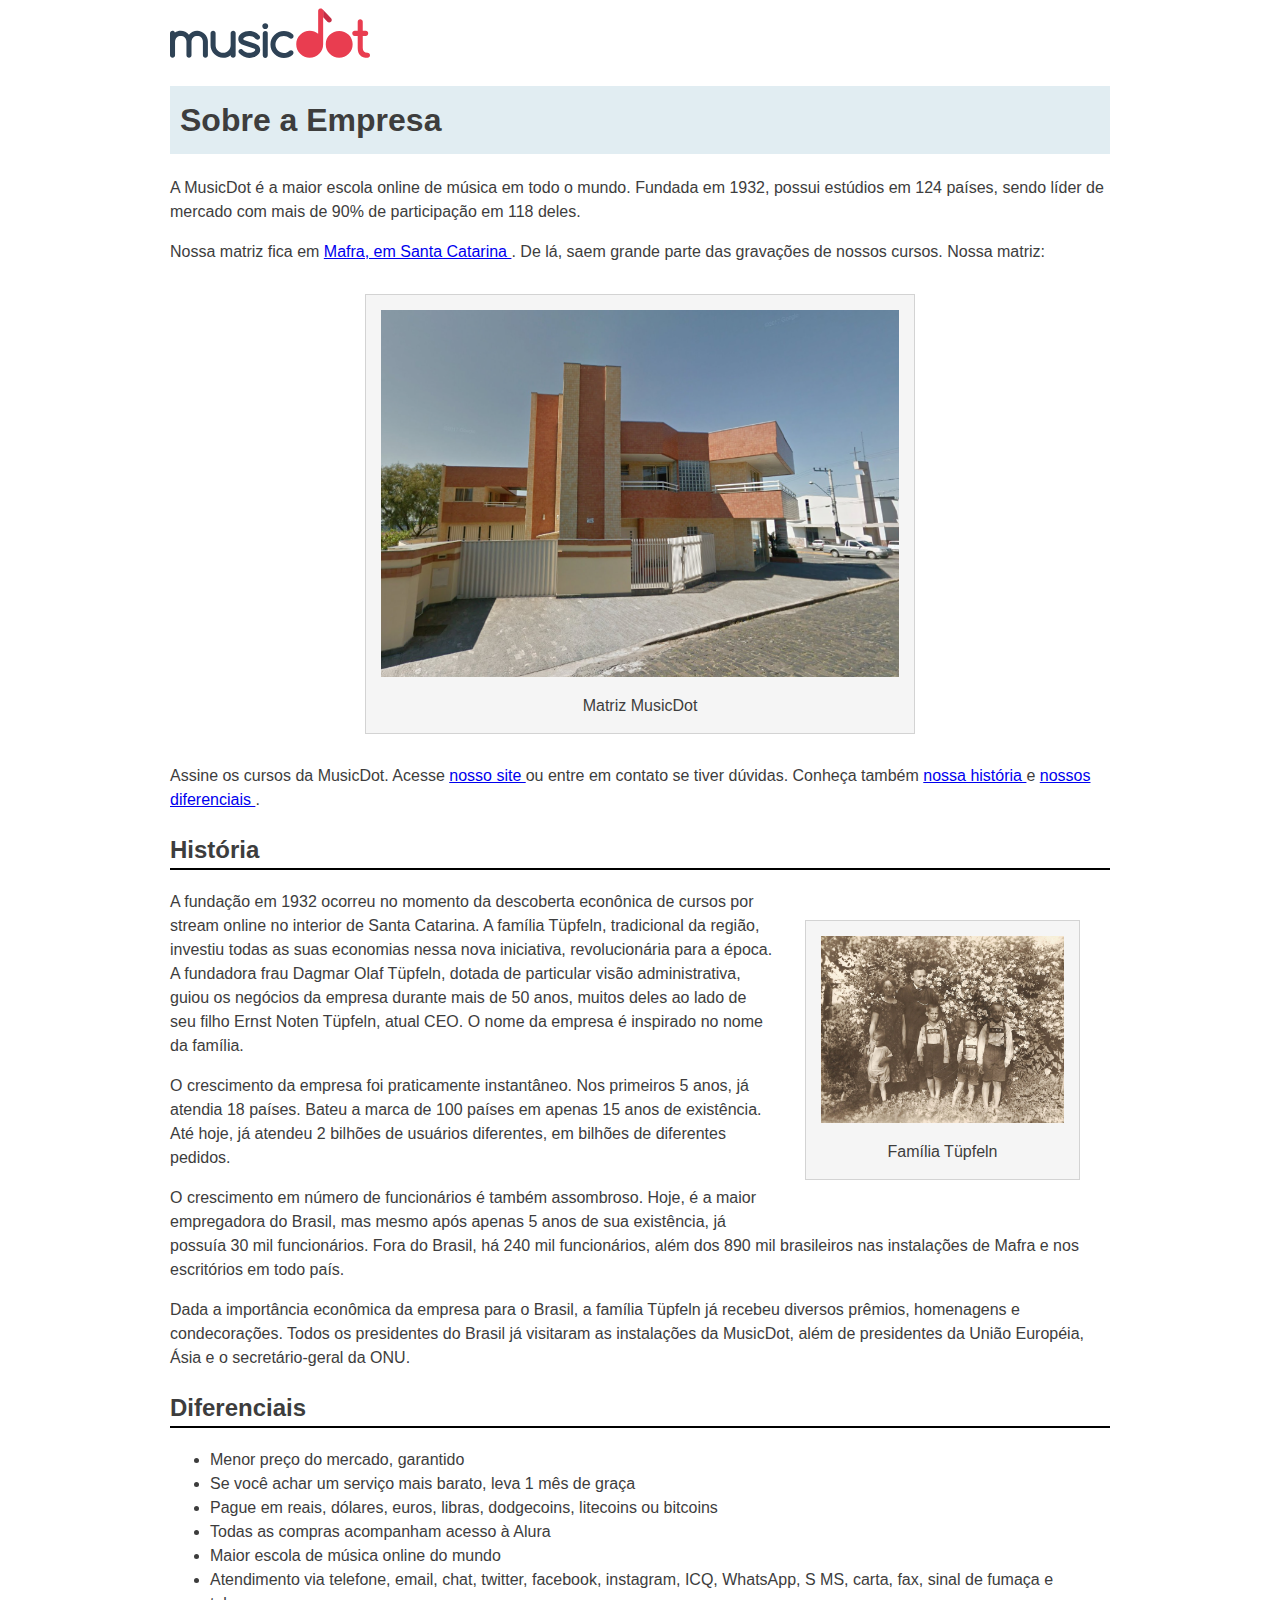
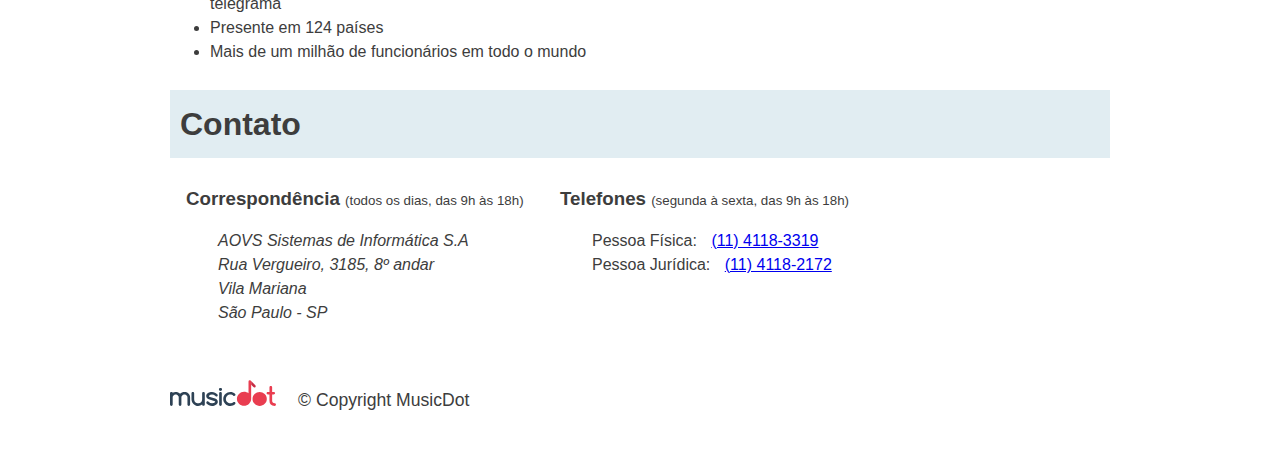
<file: sobre.html>
<!DOCTYPE html>

<html lang="pt-BR">

	<head>
		<meta charset="UTF-8">
		<meta name="viewport" content="width=device-width, initial-scale=1.0">
		<title>
			Musicdot | Sobre Empresa
		</title>
		<link href="img/favicon.ico" rel="icon">
		<link rel="stylesheet" href="css/sobre.css">
	</head>

	<body>
		<img src="img/logo.svg" alt="Musicdot">

		<h1 class="titulo"> Sobre a Empresa </h1>

		<p>
			A MusicDot é	a	maior	escola	online	de	música	em	todo	o	mundo.
			Fundada	em	1932,	possui	estúdios	em	124	países,	sendo	líder	de	mercado	com	mais	de	90%	de
			participação	em	118	deles.
		</p>

		<p>
			Nossa	matriz	fica	em	<a href="https://maps.google.com.br/?q=190,GabrielDequech,Mafra,SC"> Mafra, em Santa Catarina </a>. De	lá,	saem	grande	parte	das	gravações	de	nossos	
			cursos.	Nossa	matriz:
		</p>

		<figure class="matriz-musicdot">
			<img src="img/matriz-musicdot.png" alt="Matriz	da	musicdot">
			<figcaption>
			Matriz	MusicDot	
			</figcaption>
		</figure>

		<p>
			Assine	os	cursos	da	MusicDot.	Acesse	<a	href="index.html"> nosso site </a> 	ou	entre	em	contato	se	tiver	dúvidas.	
			Conheça	também	<a	href="#historia"> nossa história </a> e 	<a	href="#dife
			renciais">	nossos	diferenciais	</a>.
		</p>

		<h2 id= "historia" class="subtitulo"> História </h2>

		<figure class="familia-tupfeln">
			<img src="img/familia-tupfeln.jpg" alt="Foto	da	família	tüpfeln">
			<figcaption>Família	Tüpfeln</figcaption>
		</figure>

		<p>
			A	fundação	em	1932	ocorreu	no	momento	da	descoberta	econônica	de	cursos	por	stream	online	no	
			interior	de	Santa	Catarina.	A
			família	Tüpfeln,	tradicional	da	região,	investiu	todas	as	suas	economias	nessa	nova	iniciativa,
			revolucionária	para	a	época.	A	fundadora	frau	Dagmar	Olaf	Tüpfeln,	dotada	de	particular	visão
			administrativa,	guiou	os	negócios	da	empresa	durante	mais	de	50	anos,	muitos	deles	ao	lado
			de	seu	filho	Ernst	Noten	Tüpfeln,	atual	CEO.	O	nome	da	empresa	é	inspirado	no	nome	da	família.
		</p>

		<p>
			O	crescimento	da	empresa	foi	praticamente	instantâneo.	Nos	primeiros	5	anos,	já	atendia	18	países.
			Bateu	a	marca	de	100	países	em	apenas	15	anos	de	existência.	Até	hoje,	já	atendeu	2	bilhões
			de	usuários	diferentes,	em	bilhões	de	diferentes	pedidos.
		</p>

		<p>
			O	crescimento	em	número	de	funcionários	é	também	assombroso.	Hoje,	é	a	maior	empregadora	do
			Brasil,	mas	mesmo	após	apenas	5	anos	de	sua	existência,	já	possuía	30	mil	funcionários.	Fora	do
			Brasil,	há	240	mil	funcionários,	além	dos	890	mil	brasileiros	nas	instalações	de	Mafra	e
			nos	escritórios	em	todo	país.
		</p>

		<p>
			Dada	a	importância	econômica	da	empresa	para	o	Brasil,	a	família	Tüpfeln	já	recebeu	diversos	prêmios,
			homenagens	e	condecorações.	Todos	os	presidentes	do	Brasil	já	visitaram	as	instalações	da	MusicDot,	
			além	de	presidentes	da	União	Européia,	Ásia	e	o	secretário-geral	da	ONU.
		</p>

		<h2 id="diferenciais" class="subtitulo"> Diferenciais </h2>
			<ul>
				<li> Menor preço	do	mercado,	garantido </li>
				<li>	Se	você	achar	um	serviço	mais	barato,	leva	1	mês	de	graça	</li>
				<li>	Pague	em	reais,	dólares,	euros,	libras,	dodgecoins,	litecoins	ou	bitcoins	</li>
				<li>	Todas	as	compras	acompanham	acesso	à	Alura	</li>
				<li>	Maior	escola	de	música	online	do	mundo	</li>
				<li>	Atendimento	via	telefone,	email,	chat,	twitter,	facebook,	instagram,	ICQ,	WhatsApp,	S
					MS,	carta,	fax,	sinal	de	fumaça	e	telegrama	</li>
				<li>	Presente	em	124	países	</li>
				<li>	Mais	de	um	milhão	de	funcionários	em	todo	o	mundo	</li>
			</ul>

			<h2 class="titulo"> Contato </h2>

			<div class="contato__secao">
				<h3 class="contato__subtitulo"> Correspondência </h3>
				<small> (todos os dias, das 9h às 18h) </small>

				<address class="contato__info">
					AOVS Sistemas de Informática S.A
					<br>
					Rua Vergueiro, 3185, 8º andar
					<br>
					Vila Mariana
					<br>
					São Paulo - SP
				</address>
			</div>

			<div	id="contato"	class="contato__secao	contato__secao--telefone">
				<h3 class="contato__subtitulo"> Telefones </h3>
				<small> (segunda à sexta, das 9h às 18h) </small>

				<dl class="contato__info">
					<div>
						<dt class="contato__info-titulo"> Pessoa Física: </dt>
						<dd class="contato__info-descricao"> <a href="tel://1141118-3319"> (11) 4118-3319 </a> </dd>
					</div>

					<div>
						<dt class="contato__info-titulo"> Pessoa Jurídica: </dt>
						<dd class="contato__info-descricao"> <a href="tel://114118-2172"> (11) 4118-2172 </a> </dd>
					</div>

				</dl>
				
			</div>

			<footer	class="rodape">
				<img	src="img/logo.svg"	alt="Logo	da	musicdot"	class="rodape__logo">
				<p	class="rodape__copyright">	&copy;	Copyright	MusicDot	</p>
				
			</footer>
			
	</body>
</html>
</file>
<file: css/sobre.css>
body {
    width: 80%;
    max-width: 940px;
    margin-left: auto;
    margin-right: auto;

    font-size: 16px;
    line-height: 1.5;
    font-family: "Helvetica", "Lucida Grande", sans-serif;
    color: #3D3D3D;
}

.titulo {
    padding: 10px;

    font-size: 32px;

    background-color: #E1EDF2;
}

.subtitulo {
    border-bottom: 2px solid black;
}

figure {
    max-width: 100%;
    box-sizing: border-box;
    margin: 30px;
    padding: 15px;

    text-align: center;

    background-color: whitesmoke;
    border: 1px  solid  lightgrey; 
}

figcaption {
    margin-top: 10px;
}

.matriz-musicdot {
    width: 550px;
    margin-left: auto;
    margin-right: auto;
}

.familia-tupfeln {
    width: 275px;
    float: right;
}

figure img {
    width: 100%;
}

.contato__subtitulo{
    display: inline;
}

.contato__secao	{
    display: inline-block;
	vertical-align:	top;
	margin-left: 16px;
}

.contato__secao--telefone	{
	margin-left: 32px;
}

.contato__info {
    margin: 16px 0 24px;
    padding-left: 32px;
}

.contato__info-titulo ,
.contato__info-descricao {
    display:inline;
}

.contato__info-descricao {
    margin-left: 10px;
}


.rodape	{
	padding:	1.75em	0;
	font-size:	1.1rem;
}
	
.rodape__logo	{
    width:	6em;
}
	
.rodape__copyright	{
	display:	inline;
	margin-left:	1em;
}

@media	(max-width:	850px)	{

	.contato__secao	{
		display:	block;
		margin-left:	1em;
	}

}

@media	(max-width:	622px)	{

	.familia-tupfeln	{
		float:	none;
		margin:	0	auto;
	}

}

@media	(max-width:	446px)	{

	.contato__subtitulo	{
		display:	block;
		margin-bottom:	0;
	}

    .contato__info	{
       padding-left:	5px;
       font-size:	.92em;
        border-left:	2px	solid	lightgray;
	}
    
	.rodape	{   
    font-size:	.92em;
	}
    
}

@media	(max-width:	342px)	{
	.contato__info-descricao	{   
    display:	block;
    margin-left:	1em;    
	}
}
</file>
